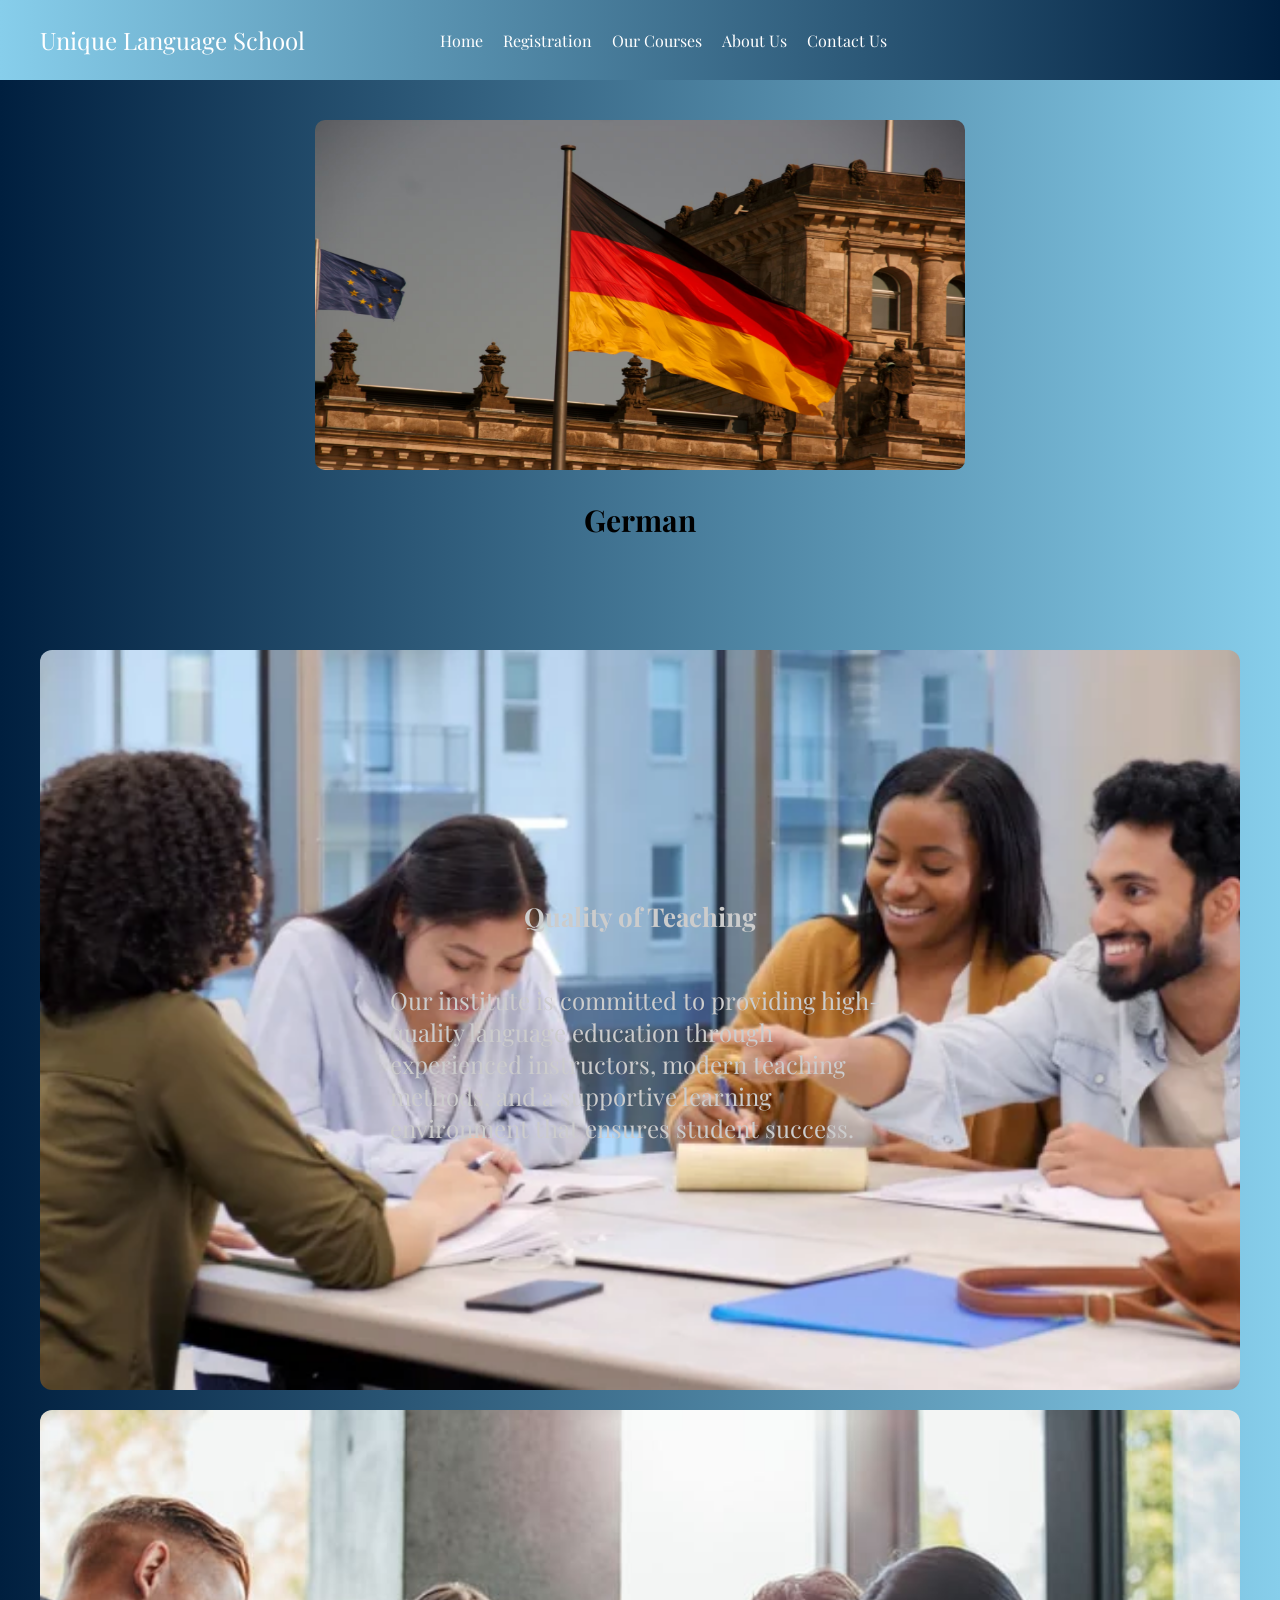
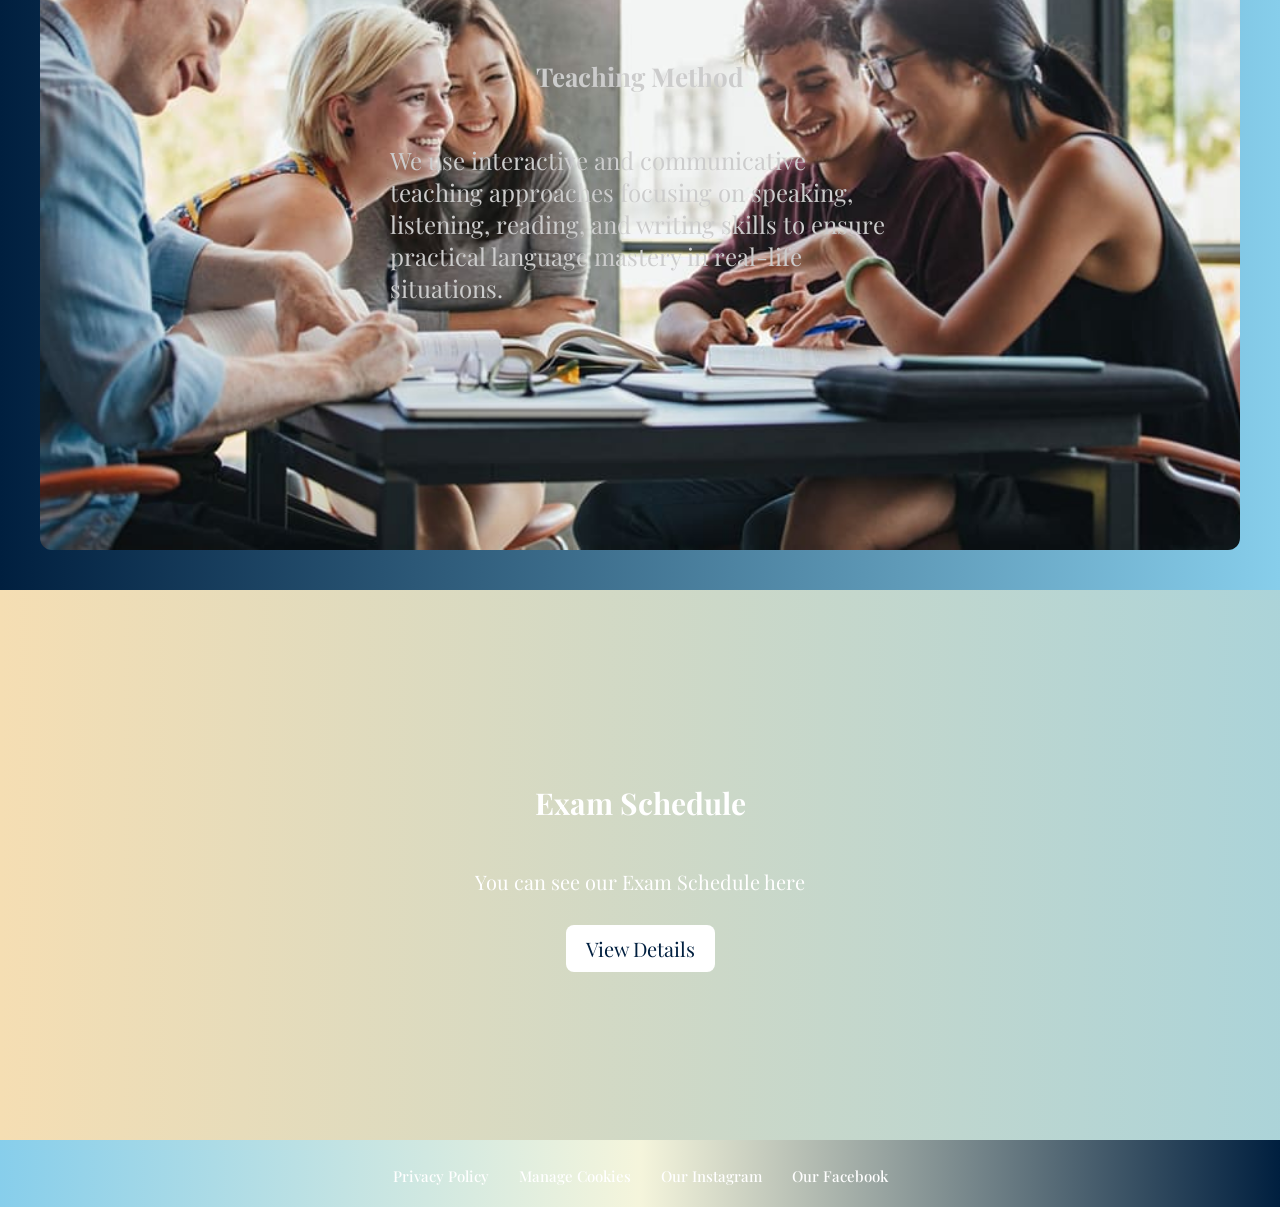
<file: index.html>
<!doctype html>
<html lang="en">
  <head>
    <meta charset="UTF-8" />
    <meta name="viewport" content="width=device-width, initial-scale=1.0" />
    <title>Unique Institute</title>

    <link rel="stylesheet" href="CSSs/Style.css" />

    <!-- Swiper CDN -->
    <link
      rel="stylesheet"
      href="https://cdn.jsdelivr.net/npm/swiper@11/swiper-bundle.min.css"
    />
  </head>

  <body>
    <!-- HEADER -->
    <header>
      <div class="logo">Unique Language School</div>

      <ul class="menu">
        <a href="#homeAdress">Home</a>
        <a href="HTMLs/registration.html">Registration</a>
        <a href="HTMLs/ourCourses.html">Our Courses</a>
        <a href="HTMLs/aboutUs.html">About Us</a>
        <a href="HTMLs/contactUs.html">Contact Us</a>
      </ul>
    </header>

    <!-- HERO SWIPER -->
    <div id="homeAdress">
      <section class="hero">
        <div class="swiper mySwiper">
          <div class="swiper-wrapper">
            <div class="swiper-slide">
              <div class="swiperImgDiv">
                <img src="Images/swiper/germany.avif" />
              </div>
              <h2>German</h2>
            </div>

            <div class="swiper-slide">
              <div class="swiperImgDiv">
                <img src="Images/swiper/france.webp" />
              </div>
              <h2>French</h2>
            </div>

            <div class="swiper-slide">
              <div class="swiperImgDiv">
                <img src="Images/swiper/portugal.jpg" />
              </div>
              <h2>Portuguese</h2>
            </div>

            <div class="swiper-slide">
              <div class="swiperImgDiv">
                <img src="Images/swiper/arabia.webp" />
              </div>
              <h2>Arabic</h2>
            </div>

            <div class="swiper-slide">
              <div class="swiperImgDiv">
                <img src="Images/swiper/spain.webp" />
              </div>
              <h2>Spanish</h2>
            </div>
          </div>
        </div>
      </section>
    </div>

    <!-- INFO BOXES -->
    <section class="info-section">
      <div class="info-box">
        <h3>Quality of Teaching</h3>
        <p>
          Our institute is committed to providing high-quality language
          education through experienced instructors, modern teaching methods,
          and a supportive learning environment that ensures student success.
        </p>
      </div>

      <div class="info-box">
        <h3>Teaching Method</h3>
        <p>
          We use interactive and communicative teaching approaches focusing on
          speaking, listening, reading, and writing skills to ensure practical
          language mastery in real-life situations.
        </p>
      </div>
    </section>

    <!-- EXAM SECTION -->
    <section class="exam-section">
      <h2>Exam Schedule</h2>
      <p>You can see our Exam Schedule here</p>
      <a href="HTMLs/viewDetails.html">View Details</a>
    </section>

    <!-- FOOTER LINKS -->
    <footer class="footer-links">
      <ul>
        <li><a href="#">Privacy Policy</a></li>
        <li><a href="#">Manage Cookies</a></li>
        <li><a href="#">Our Instagram</a></li>
        <li><a href="#">Our Facebook</a></li>
      </ul>
    </footer>

    <script src="https://cdn.jsdelivr.net/npm/swiper@11/swiper-bundle.min.js"></script>
    <script src="JSs/script.js"></script>
  </body>
</html>
</file>
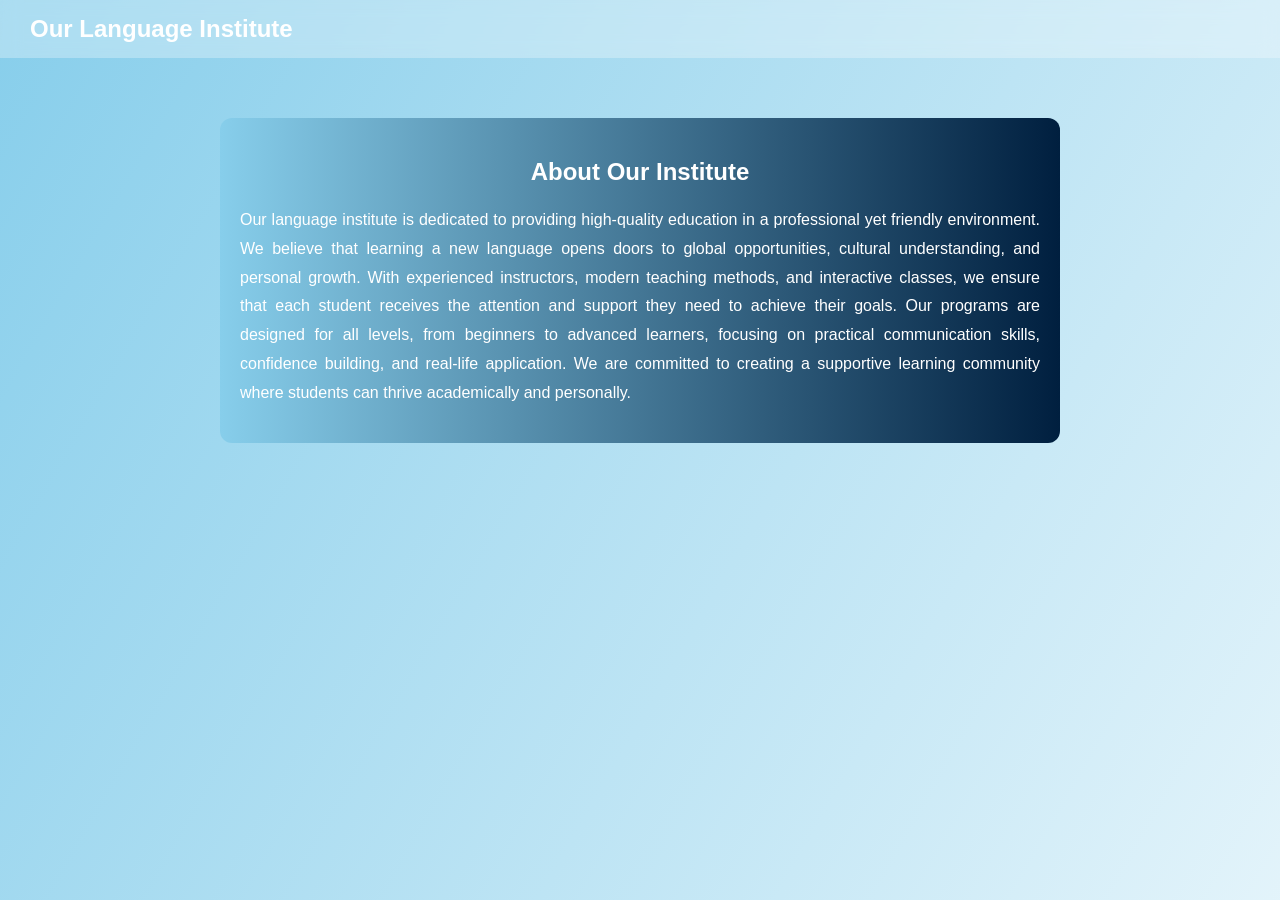
<file: HTMLs/aboutUs.html>
<!doctype html>
<html lang="en">
  <head>
    <meta charset="UTF-8" />
    <meta name="viewport" content="width=device-width, initial-scale=1.0" />
    <title>About Us</title>

    <link rel="stylesheet" href="../CSSs/aboutUs.css" />
  </head>

  <body>
    <!-- HEADER -->
    <header class="header">
      <h2 class="logo">Our Language Institute</h2>
    </header>

    <!-- CONTENT -->
    <section class="content">
      <h1>About Our Institute</h1>

      <p>
        Our language institute is dedicated to providing high-quality education
        in a professional yet friendly environment. We believe that learning a
        new language opens doors to global opportunities, cultural
        understanding, and personal growth. With experienced instructors, modern
        teaching methods, and interactive classes, we ensure that each student
        receives the attention and support they need to achieve their goals. Our
        programs are designed for all levels, from beginners to advanced
        learners, focusing on practical communication skills, confidence
        building, and real-life application. We are committed to creating a
        supportive learning community where students can thrive academically and
        personally.
      </p>
    </section>
  </body>
</html>
</file>
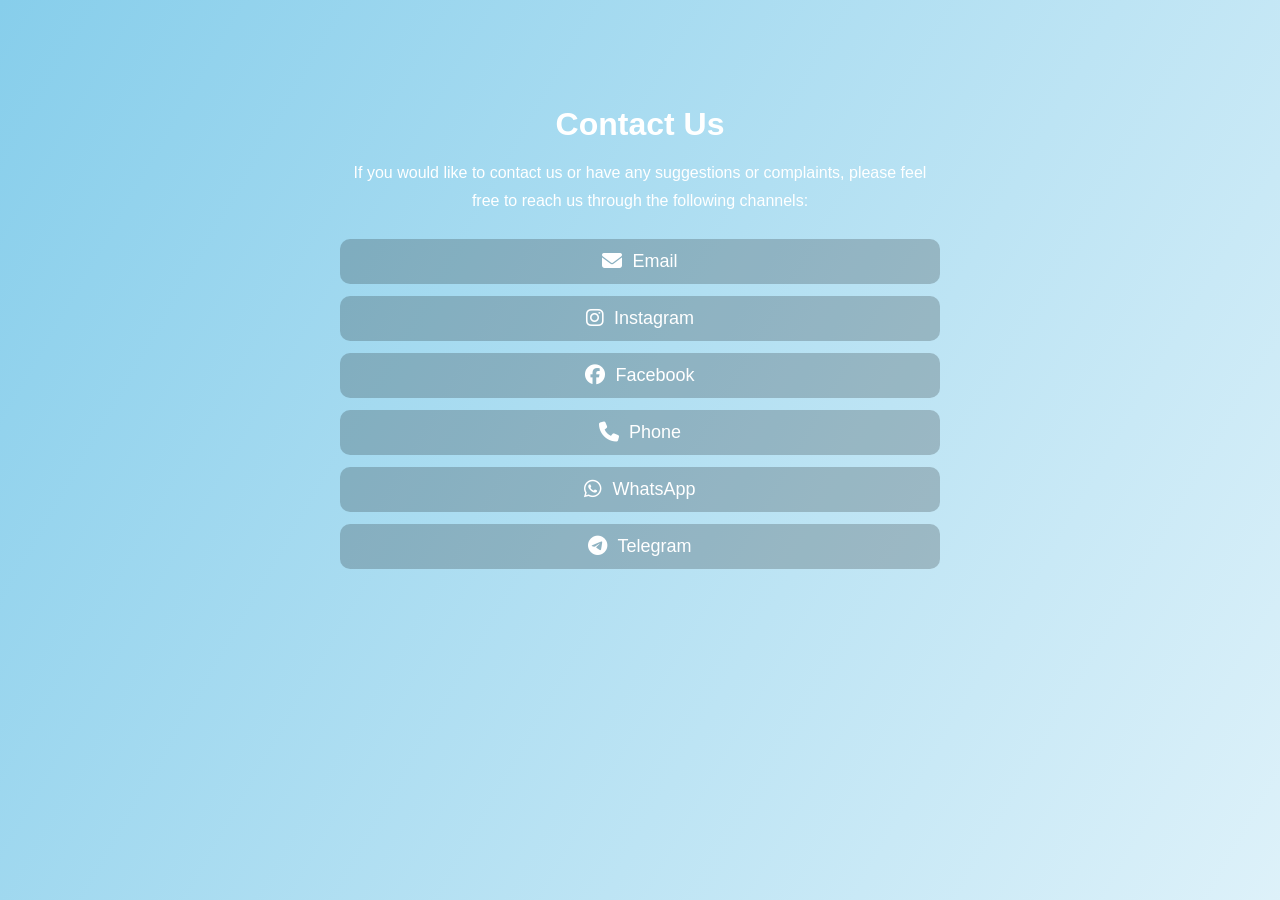
<file: HTMLs/contactUs.html>
<!doctype html>
<html lang="en">
  <head>
    <meta charset="UTF-8" />
    <meta name="viewport" content="width=device-width, initial-scale=1.0" />
    <title>Contact Us</title>

    <link rel="stylesheet" href="../CSSs/contactUs.css" />

    <!-- Font Awesome Icons -->
    <link
      rel="stylesheet"
      href="https://cdnjs.cloudflare.com/ajax/libs/font-awesome/6.5.0/css/all.min.css"
    />
  </head>

  <body>
    <div class="container">
      <h1>Contact Us</h1>

      <p>
        If you would like to contact us or have any suggestions or complaints,
        please feel free to reach us through the following channels:
      </p>

      <ul class="contact-list">
        <li>
          <a href="mailto:info@languageinstitute.com">
            <i class="fa-solid fa-envelope"></i> Email
          </a>
        </li>

        <li>
          <a href="https://instagram.com">
            <i class="fa-brands fa-instagram"></i> Instagram
          </a>
        </li>

        <li>
          <a href="https://facebook.com">
            <i class="fa-brands fa-facebook"></i> Facebook
          </a>
        </li>

        <li>
          <a href="tel:+123456789"> <i class="fa-solid fa-phone"></i> Phone </a>
        </li>

        <li>
          <a href="https://wa.me/123456789">
            <i class="fa-brands fa-whatsapp"></i> WhatsApp
          </a>
        </li>

        <li>
          <a href="https://t.me/username">
            <i class="fa-brands fa-telegram"></i> Telegram
          </a>
        </li>
      </ul>
    </div>
  </body>
</html>
</file>
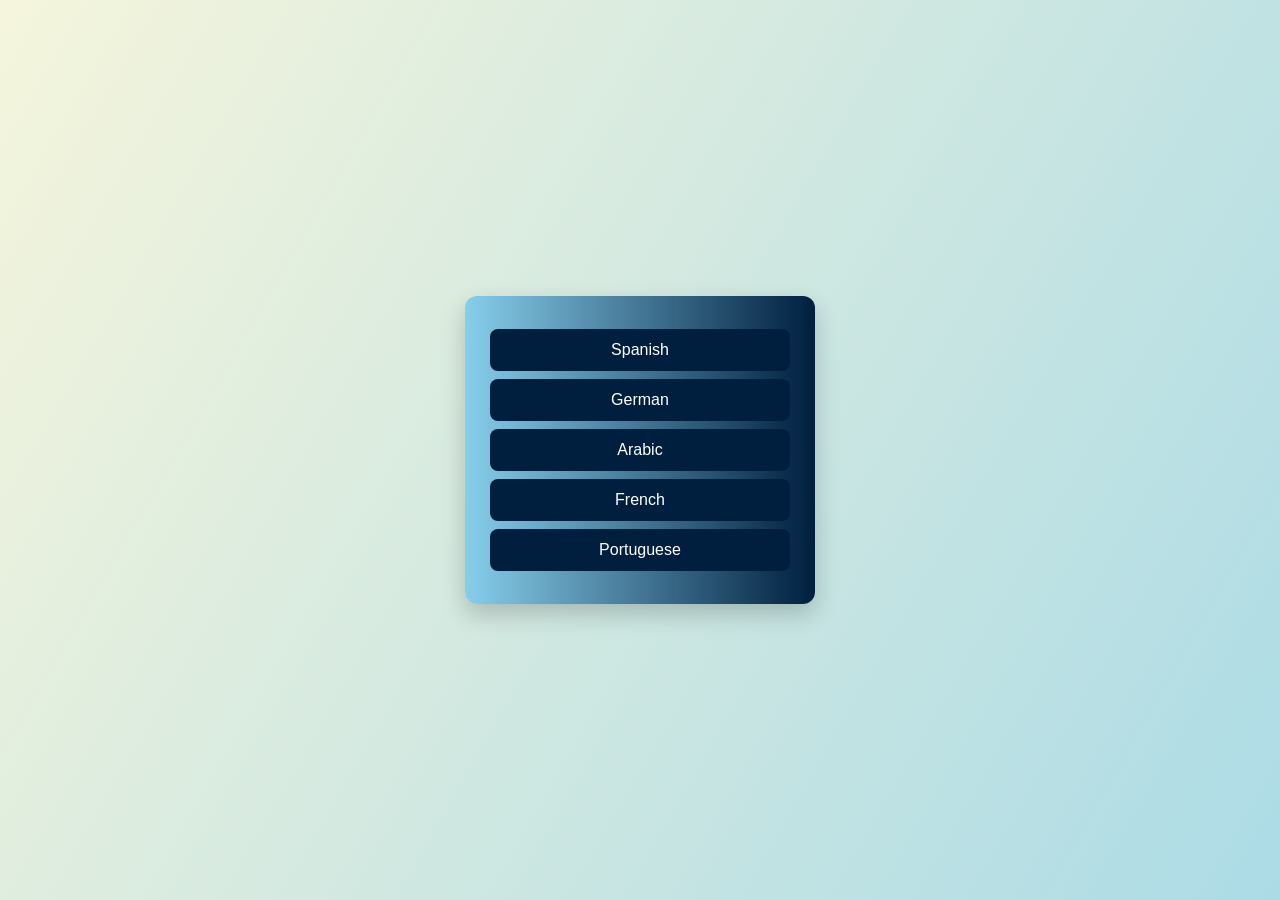
<file: HTMLs/ourCourses.html>
<!doctype html>
<html lang="en">
  <head>
    <meta charset="UTF-8" />
    <meta name="viewport" content="width=device-width, initial-scale=1.0" />
    <title>Courses</title>

    <link rel="stylesheet" href="../CSSs/ourCourses.css" />
  </head>

  <body>
    <div class="container">
      <!-- LANGUAGE LIST -->
      <ul class="lang-list" id="langList">
        <li onclick="showLevels('Spanish')">Spanish</li>
        <li onclick="showLevels('German')">German</li>
        <li onclick="showLevels('Arabic')">Arabic</li>
        <li onclick="showLevels('French')">French</li>
        <li onclick="showLevels('Portuguese')">Portuguese</li>
      </ul>

      <!-- LEVEL LIST -->
      <ul class="level-list" id="levelList">
        <li onclick="goRegister()">A1</li>
        <li onclick="goRegister()">A2</li>
        <li onclick="goRegister()">B1</li>
        <li onclick="goRegister()">B2</li>
        <li onclick="goRegister()">C1</li>
        <li onclick="goRegister()">C2</li>
      </ul>
    </div>

    <script src="../JSs/ourCourses.js"></script>
  </body>
</html>
</file>
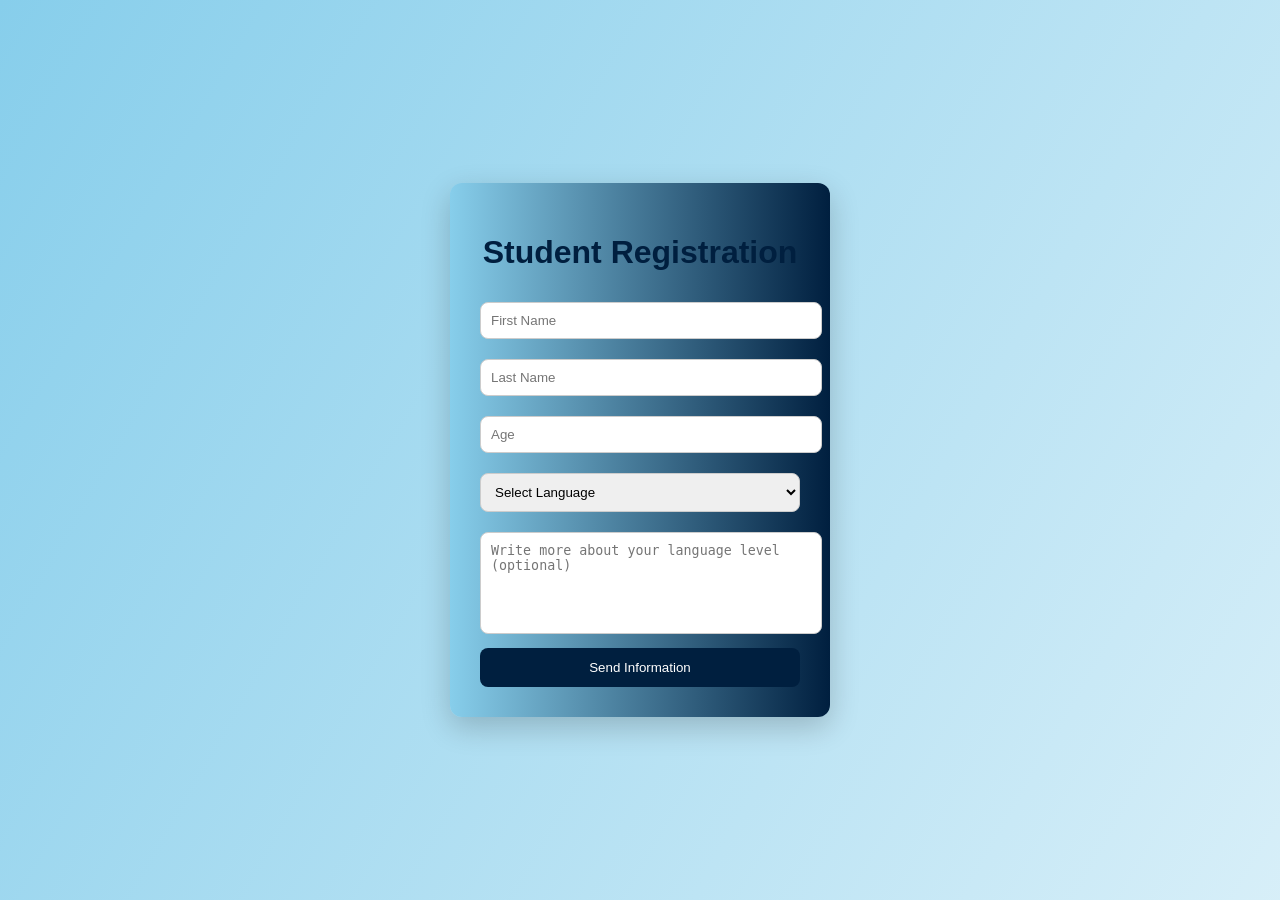
<file: HTMLs/registration.html>
<!doctype html>
<html lang="en">
  <head>
    <meta charset="UTF-8" />
    <meta name="viewport" content="width=device-width, initial-scale=1.0" />
    <title>Registration</title>

    <link rel="stylesheet" href="../CSSs/registration.css" />
  </head>

  <body>
    <div class="page">
      <h1>Student Registration</h1>

      <form id="regForm">
        <input type="text" placeholder="First Name" required />

        <input type="text" placeholder="Last Name" required />

        <input type="number" placeholder="Age" required />

        <select required>
          <option value="">Select Language</option>
          <option>English</option>
          <option>German</option>
          <option>French</option>
          <option>Turkish</option>
          <option>Arabic</option>
        </select>

        <textarea
          placeholder="Write more about your language level (optional)"
        ></textarea>

        <button type="submit">Send Information</button>
      </form>
    </div>

    <!-- MODAL -->
    <div class="modal" id="modal">
      <div class="modal-content">
        <h2>Success 🎉</h2>
        <p>Your information has been successfully submitted.</p>
      </div>
    </div>

    <script src="../JSs/registration.js"></script>
  </body>
</html>
</file>
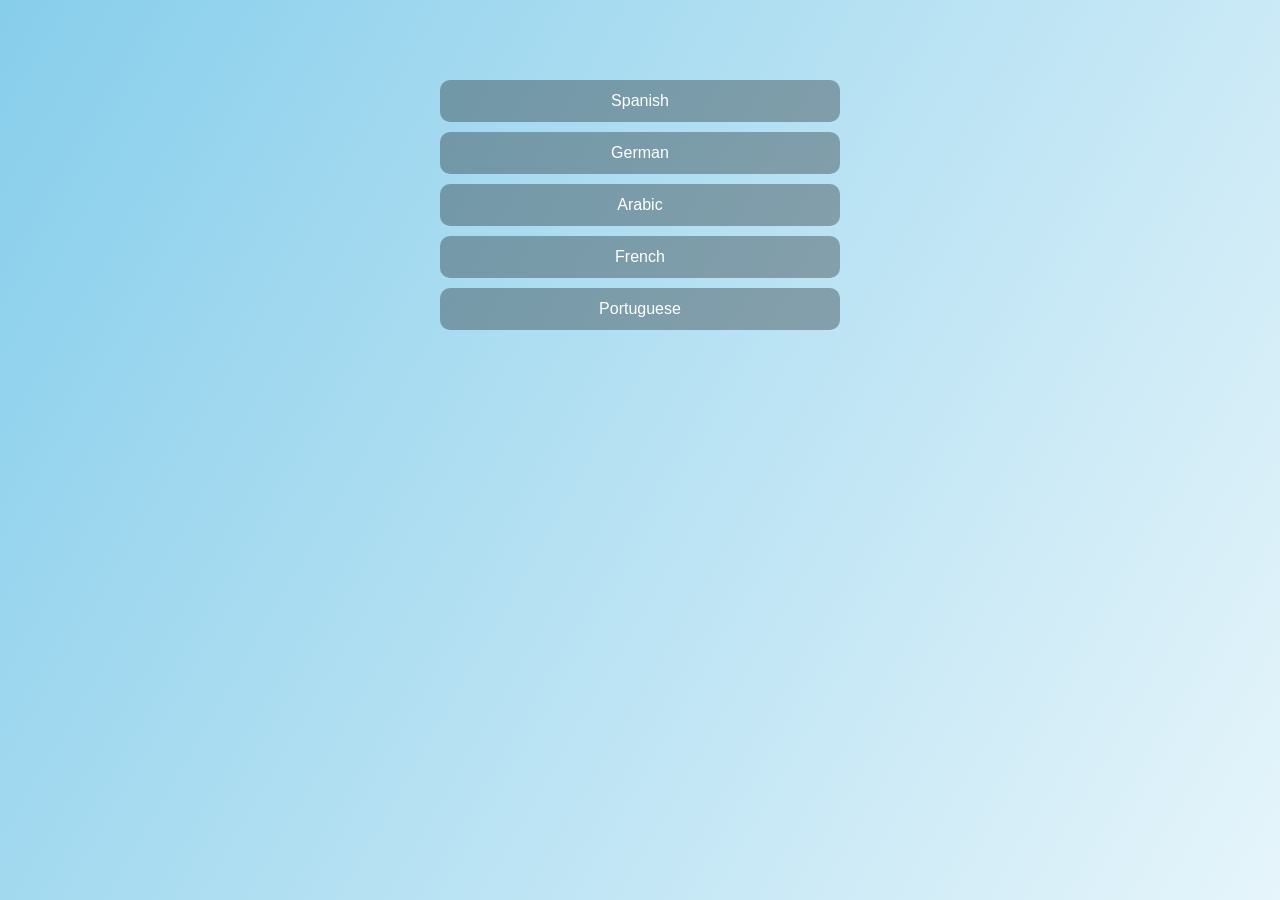
<file: HTMLs/viewDetails.html>
<!doctype html>
<html lang="en">
  <head>
    <meta charset="UTF-8" />
    <meta name="viewport" content="width=device-width, initial-scale=1.0" />
    <title>Exam Schedule</title>

    <link rel="stylesheet" href="../CSSs/viewDetails.css" />
  </head>

  <body>
    <div class="container">
      <!-- LANGUAGE LIST -->
      <ul id="langList">
        <li onclick="showExams('Spanish')">Spanish</li>
        <li onclick="showExams('German')">German</li>
        <li onclick="showExams('Arabic')">Arabic</li>
        <li onclick="showExams('French')">French</li>
        <li onclick="showExams('Portuguese')">Portuguese</li>
      </ul>

      <!-- EXAM LIST -->
      <div id="examList" class="hidden">
        <p>📅 12 March - Midterm Exam</p>
        <p>📅 20 April - Speaking Test</p>
        <p>📅 5 June - Final Exam</p>
      </div>
    </div>

    <script src="../JSs/viewDetails.js"></script>
  </body>
</html>
</file>
<file: CSSs/Style.css>
@import url(https://fonts.googleapis.com/css?family=Playfair%20Display);

body {
  margin: 0;
  font-family: Arial;
  background-image: linear-gradient(270deg, #87ceeb, #001f3f);
  font-family: "Playfair Display", sans-serif;
  font-size: 20px;
}

/* HEADER */
header {
  width: 100%;
  height: 80px;
  display: flex;
  justify-content: space-between;
  align-items: center;
  padding: 15px 40px;
  overflow: hidden;
  background: linear-gradient(90deg, #87ceeb, #001f3f);
  color: white;
  box-sizing: border-box;
}

.menu {
  display: flex;
     align-items: center;
     gap: 20px;

  flex: 1;
  min-width: 0;
     overflow-x: auto;
     overflow-y: hidden;
     white-space: nowrap;
  box-sizing: border-box;
     scroll-behavior: smooth;
     max-width: 70%;
  list-style: none;
  scrollbar-width: none;
  -webkit-overflow-scrolling: touch;
}

.logo{
  font-size: 24px;
  flex-shrink: 0;
}

.menu a {
  cursor: pointer;
  transition: 0.3s;
  color: #fff;
  text-decoration: none;
  flex-shrink: 0;
  font-size: 16px;
  transition: 0.3s;
}

.menu a:hover {
  opacity: 0.7;
}

.menu::-webkit-scrollbar{
  display: none;
}

.menu::-webkit-scrollbar-track{
  background: #222;
  border-radius: 20px;
}

.menu::-webkit-scrollbar-thumb{
  background: #666;
  border-radius: 20px;
}

.menu::-webkit-scrollbar-thumb:hover{
  background: #999;
}

/* HERO */
.hero {
  padding: 40px;
}

.swiper {
  width: 100%;
  height: 450px;
}

.swiper-slide {
  text-align: center;
}

.swiperImgDiv {
  max-width: 650px;
  margin: auto;
}

.swiper-slide img {
  width: 100%;
  height: 350px;
  border-radius: 10px;
}

/* INFO SECTION */
.info-section {
  display: flex;
  flex-direction: column;
  gap: 20px;
  padding: 40px;
}

.info-box {
  height: 700px;
  padding: 20px;
  color: #ccc;
  border-radius: 12px;
  background-size: cover;
  background-position: center;
  display: flex;
  flex-direction: column;
  justify-content: center;
  align-items: center;
}

.info-box h3 {
  font-size: 26px;
}

.info-box P {
  max-width: 500px;
  font-size: 24px;
}

.info-box:nth-child(1) {
  background-image: url("../Images/DiscribeContainer/GB1.webp");
}

.info-box:nth-child(2) {
  background-image: url("../Images/DiscribeContainer/BG2.jpg");
}

/* EXAM SECTION */
.exam-section {
  height: 450px;
  display: flex;
  justify-content: center;
  align-items: center;
  flex-direction: column;
  padding: 50px;
  color: white;
  animation: gradient 6s infinite;
  background: linear-gradient(90deg, #f5deb3, #87ceeb, #001f3f);
  background-size: 300% 300%;
}

.exam-section a {
  display: inline-block;
  margin-top: 10px;
  padding: 10px 20px;
  background: white;
  color: #001f3f;
  border-radius: 8px;
  text-decoration: none;
}

/*FOOTER*/

/* FOOTER LINKS */
.footer-links {
  background: linear-gradient(90deg, #87ceeb, #f5f5dc, #001f3f);
  padding: 20px 10px;
  text-align: center;
}

.footer-links ul {
  list-style: none;
  display: flex;
  justify-content: center;
  align-items: center;
  gap: 30px;
  margin: 0;
  padding: 0;
  flex-wrap: wrap;
}

.footer-links ul li a {
  text-decoration: none;
  color: white;
  font-size: 15px;
  transition: 0.3s;
  font-weight: 500;
}

.footer-links ul li a:hover {
  color: #001f3f;
  background: white;
  padding: 5px 10px;
  border-radius: 6px;
}

/* ANIMATION */
@keyframes gradient {
  0% {
    background-position: 0%;
  }
  50% {
    background-position: 100%;
  }
  100% {
    background-position: 0%;
  }
}

/* RESPONSIVE */
@media (max-width: 768px) {
   .menu {
   gap: 20px;
  }

  header{
    font-size: 16px;
    padding: 0 15px;
  }

  .info-box{
    padding: 8px;
  }

  .info-section{
    padding: 40px 8px;
  }

  .logo{
    font-size: 19px;
  }

  .menu a{
    font-size: 15px;
  }
}
</file>
<file: CSSs/aboutUs.css>
body {
  margin: 0;
  font-family: Arial;
  color: #001f3f;

  /* Animated gradient background */
  background: linear-gradient(120deg, #87ceeb, #ffffff, #001f3f);
  background-size: 300% 300%;
  animation: bg 8s infinite;
}

/* BACKGROUND ANIMATION */
@keyframes bg {
  0% {
    background-position: 0% 50%;
  }
  50% {
    background-position: 100% 50%;
  }
  100% {
    background-position: 0% 50%;
  }
}

/* HEADER */
.header {
  background: rgba(255, 255, 255, 0.3);
  padding: 15px 30px;
  backdrop-filter: blur(10px);
}

.logo {
  margin: 0;
  color: #fff;
}

/* CONTENT */
.content {
  max-width: 800px;
  margin: 60px auto;
  padding: 20px;
  background: linear-gradient(90deg, #87ceeb, #001f3f);
  border-radius: 12px;
  color: #fff;
}

.content h1 {
  text-align: center;
  margin-bottom: 20px;
}

.content p {
  line-height: 1.8;
  text-align: justify;
}
</file>
<file: CSSs/contactUs.css>
body {
  margin: 0;
  font-family: Arial;
  color: white;

  /* Animated gradient background */
  background: linear-gradient(120deg, #87ceeb, #ffffff, #001f3f);
  background-size: 300% 300%;
  animation: bg 8s infinite;
}

/* BACKGROUND ANIMATION */
@keyframes bg {
  0% {
    background-position: 0% 50%;
  }
  50% {
    background-position: 100% 50%;
  }
  100% {
    background-position: 0% 50%;
  }
}

.container {
  max-width: 600px;
  margin: 60px auto;
  padding: 25px;
  text-align: center;
}

h1 {
  margin-bottom: 10px;
}

p {
  line-height: 1.7;
  margin-bottom: 25px;
}

/* LIST */
.contact-list {
  list-style: none;
  padding: 0;
}

.contact-list li {
  margin: 12px 0;
}

.contact-list a {
  display: flex;
  align-items: center;
  justify-content: center;
  gap: 10px;

  text-decoration: none;
  color: white;
  font-size: 18px;

  padding: 12px;
  border-radius: 10px;
  background: rgba(0, 0, 0, 0.2);
  transition: 0.3s;
}

.contact-list a:hover {
  background: white;
  color: #001f3f;
}

/* ICON SIZE */
.contact-list i {
  font-size: 20px;
}
</file>
<file: CSSs/ourCourses.css>
body {
  margin: 0;
  font-family: Arial;
  display: flex;
  justify-content: center;
  align-items: center;
  height: 100vh;

  background: linear-gradient(120deg, #f5f5dc, #87ceeb, #001f3f);
  background-size: 300% 300%;
  animation: bg 8s infinite;
}

/* BACKGROUND ANIMATION */
@keyframes bg {
  0% {
    background-position: 0% 50%;
  }
  50% {
    background-position: 100% 50%;
  }
  100% {
    background-position: 0% 50%;
  }
}

.container {
  background: linear-gradient(90deg, #87ceeb, #001f3f);
  padding: 25px;
  border-radius: 12px;
  width: 300px;
  text-align: center;
  box-shadow: 0 10px 25px rgba(0, 0, 0, 0.2);
}

/* LISTS */
ul {
  list-style: none;
  padding: 0;
  margin: 0;
}

li {
  padding: 12px;
  margin: 8px 0;
  background: #001f3f;
  color: white;
  border-radius: 8px;
  cursor: pointer;
  transition: 0.3s;
}

li:hover {
  background: #87ceeb;
  color: #001f3f;
}

/* HIDE LEVELS INITIALLY */
.level-list {
  display: none;
}
</file>
<file: CSSs/registration.css>
body {
  margin: 0;
  font-family: Arial;
  background: linear-gradient(120deg, #87ceeb, #ffffff, #001f3f);
  background-size: 300% 300%;
  animation: bg 8s infinite;
  display: flex;
  justify-content: center;
  align-items: center;
  height: 100vh;
}

/* ANIMATION BACKGROUND */
@keyframes bg {
  0% {
    background-position: 0% 50%;
  }
  50% {
    background-position: 100% 50%;
  }
  100% {
    background-position: 0% 50%;
  }
}

.page {
  background: linear-gradient(90deg, #87ceeb, #001f3f);
  padding: 30px;
  border-radius: 12px;
  width: 320px;
  box-shadow: 0 10px 30px rgba(0, 0, 0, 0.2);
  text-align: center;
}

h1 {
  color: #001f3f;
}

input,
select,
textarea {
  width: 100%;
  margin: 10px 0;
  padding: 10px;
  border: 1px solid #ccc;
  border-radius: 8px;
  outline: none;
}

textarea {
  height: 80px;
  resize: none;
}

button {
  width: 100%;
  padding: 12px;
  border: none;
  border-radius: 8px;
  background: #001f3f;
  color: white;
  cursor: pointer;
  transition: 0.3s;
}

button:hover {
  background: #87ceeb;
  color: #001f3f;
}

/* MODAL */
.modal {
  position: fixed;
  top: 0;
  left: 0;
  width: 100%;
  height: 100%;
  background: rgba(0, 0, 0, 0.5);
  display: none;
  justify-content: center;
  align-items: center;
}

.modal-content {
  background: white;
  padding: 25px;
  border-radius: 10px;
  text-align: center;
  animation: pop 0.3s ease;
}

@keyframes pop {
  from {
    transform: scale(0.7);
    opacity: 0;
  }
  to {
    transform: scale(1);
    opacity: 1;
  }
}
</file>
<file: CSSs/viewDetails.css>
body {
  margin: 0;
  font-family: Arial;
  color: white;

  /* animated gradient */
  background: linear-gradient(120deg, #87ceeb, #ffffff, #001f3f);
  background-size: 300% 300%;
  animation: bg 8s infinite;
}

/* background animation */
@keyframes bg {
  0% {
    background-position: 0% 50%;
  }
  50% {
    background-position: 100% 50%;
  }
  100% {
    background-position: 0% 50%;
  }
}

.container {
  max-width: 400px;
  margin: 80px auto;
  text-align: center;
}

/* LIST STYLE */
ul {
  list-style: none;
  padding: 0;
}

li {
  padding: 12px;
  margin: 10px 0;
  background: rgba(0, 0, 0, 0.3);
  border-radius: 10px;
  cursor: pointer;
  transition: 0.3s;
}

li:hover {
  background: white;
  color: #001f3f;
}

/* EXAMS */
#examList p {
  background: rgba(0, 0, 0, 0.3);
  padding: 12px;
  margin: 10px 0;
  border-radius: 10px;
  color: white;
}

/* HIDDEN CLASS */
.hidden {
  display: none;
}
</file>
